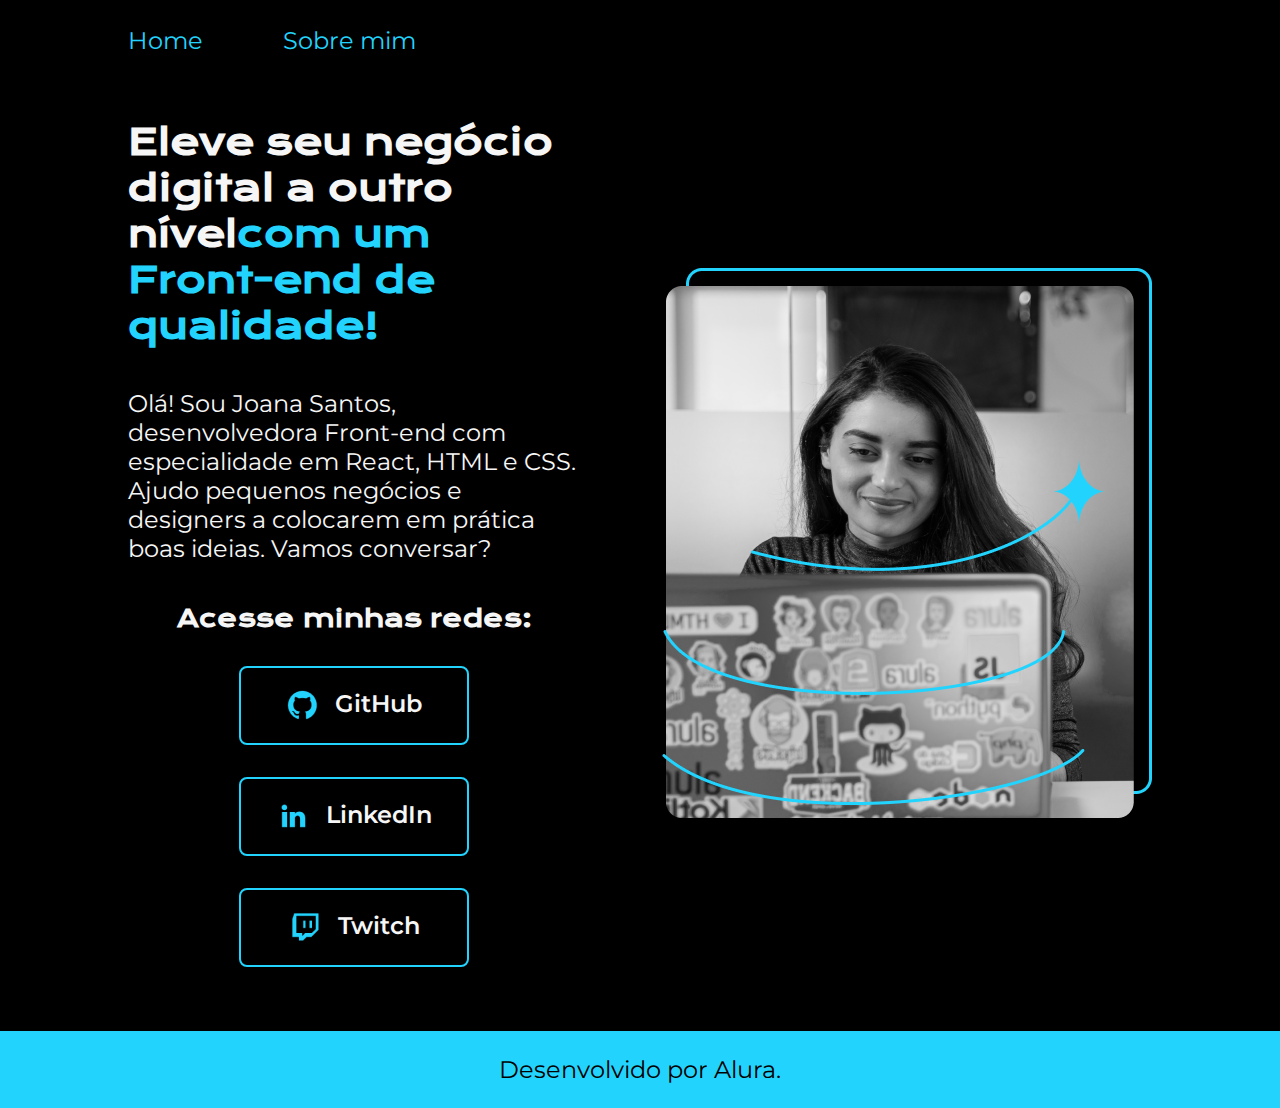
<file: index.html>
<!DOCTYPE html>
<html lang="pt-br">

<head>
    <meta charset="UTF-8">
    <meta http-equiv="X-UA-Compatible" content="IE=edge">
    <meta name="viewport" content="width=device-width, initial-scale=1.0">
    <title>Portifolio</title>
    <link rel="stylesheet" href="./styles/style.css">
</head>

<body>
    <header class="cabecalho">
        <nav class="cabecalho__menu">
            <a class="cabecalho__menu__link" href="index.html">Home</a>
            <a class="cabecalho__menu__link" href="about.html">Sobre mim</a>
        </nav>
    </header>
    <main class="apresentacao">
        <section class="apresentacao__conteudo">
            <h1 class="apresentacao__conteudo__titulo">Eleve seu negócio digital a outro nível<strong 
            class="titulo-destaque">com um Front-end de qualidade!
            </strong></h1>
            <p class="apresentacao__conteudo__texto">Olá! Sou Joana Santos, desenvolvedora
            Front-end com especialidade em React, HTML e
            CSS. Ajudo pequenos negócios e designers a
            colocarem em prática boas ideias. Vamos
            conversar?</p>

            <div class="apresentacao__links">
                <h2 class="apresentacao__links__subtitulo">Acesse minhas redes:</h2>
                <a class="apresentacao__links__navegacao" href="https://github.com/rafaballerini">
                    <img src="./styles/assets/github.png">
                    GitHub
                </a>

                <a class="apresentacao__links__navegacao" href="https://linkedin.com/in/rafaelaballerini">
                    <img src="./styles/assets/linkedin.png">
                    LinkedIn
                </a>

                <a class="apresentacao__links__navegacao" href="https://twitch.tv/guilimadev">
                    <img src="./styles/assets/twitch.png">
                    Twitch
                </a>
            
            </div>
        </section>
        <img class="apresentacao__imagem" src="./styles/assets/Imagem.png" alt="Foto da Joana Santos programando">
    </main>
    <footer class="rodape">
        <p>Desenvolvido por Alura.</p>
    </footer>
</body>

</html>
</file>
<file: styles/style.css>
@import url('https://fonts.googleapis.com/css2?family=Krona+One&family=Montserrat:;600wght@400&display=swap');

:root{
    --cor--primaria: #000000;
    --cor--secundaria: #f6f6f6;
    --cor--terciaria: #22D4FD;
    --cor--hover: #272727;

    --fonte-primaria: 'Krona One', sans-serif;
    --fonte-secundaria: 'Montserrat', sans-serif;
}

*{
    margin: 0;
    padding: 0;
}

body{
    box-sizing: border-box;
    background-color: var(--cor--primaria);
    color: var(--cor--secundaria)
}

.cabecalho{
    padding: 2% 0% 0% 10%;
}

.cabecalho__menu{
    display: flex;
    gap: 80px;
}

.cabecalho__menu__link{
    font-family: 'Montserrat', sans-serif;
    font-size: 1.5rem;
    font-weight: 400;
    color: #22D4FD;
    text-decoration: none;
}

.titulo-destaque{
    color: #22D4FD;
}

.apresentacao{
    padding: 5% 10%;
    display: flex;
    align-items: center;
    justify-content: space-between;
    gap: 82px;
}
.apresentacao__conteudo{
    width: 50%;
    display: flex;
    flex-direction: column;
    gap: 40px;
}

.apresentacao__conteudo__titulo{
    font-size: 2.25rem;
    font-family: 'Krona One', sans-serif;
}

.apresentacao__conteudo__texto{
    font-size: 1.5rem;
    font-family: 'Montserrat', sans-serif;
}

.apresentacao__links{
    display: flex;
    flex-direction: column;
    justify-content: space-between;
    align-items: center;
    gap: 32px;
}

.apresentacao__links__subtitulo{
    font-family: 'Krona One', sans-serif;
    font-weight: 400px;
    font-size: 1.5rem;
}


.apresentacao__links__navegacao{
    /* background-color: #22D4FD; */
    display: flex;
    justify-content: center;
    gap: 16px;
    border: 2px solid #22D4FD;
    width: 50%;
    text-align: center;
    border-radius: 8px;
    font-size: 1.5rem;
    font-weight: 600;
    padding: 21.5px 0;
    text-decoration: none;
    color: #f6f6f6;
    font-family: 'Montserrat', sans-serif;
}

.apresentacao__links__link:hover{
    background-color: #272727;
    }

.apresentacao__imagem{
    width: 50%;
}

.rodape{
    padding: 24px;
    color: #000000;
    background-color: #22D4FD;
    text-align: center;
    font-family: 'Montserrat', sans-serif;
    font-size: 1.5rem;
    font-weight: 400;
}

@media (max-width: 1200px) {
    .cabecalho{
        padding: 10%;
    }

    .cabecalho__menu{
        justify-content: center;
    }

    .apresentacao{
        flex-direction: column-reverse;
        padding: 5%;
    }

    .apresentacao__conteudo{
        width: auto;
    }


}
</file>
